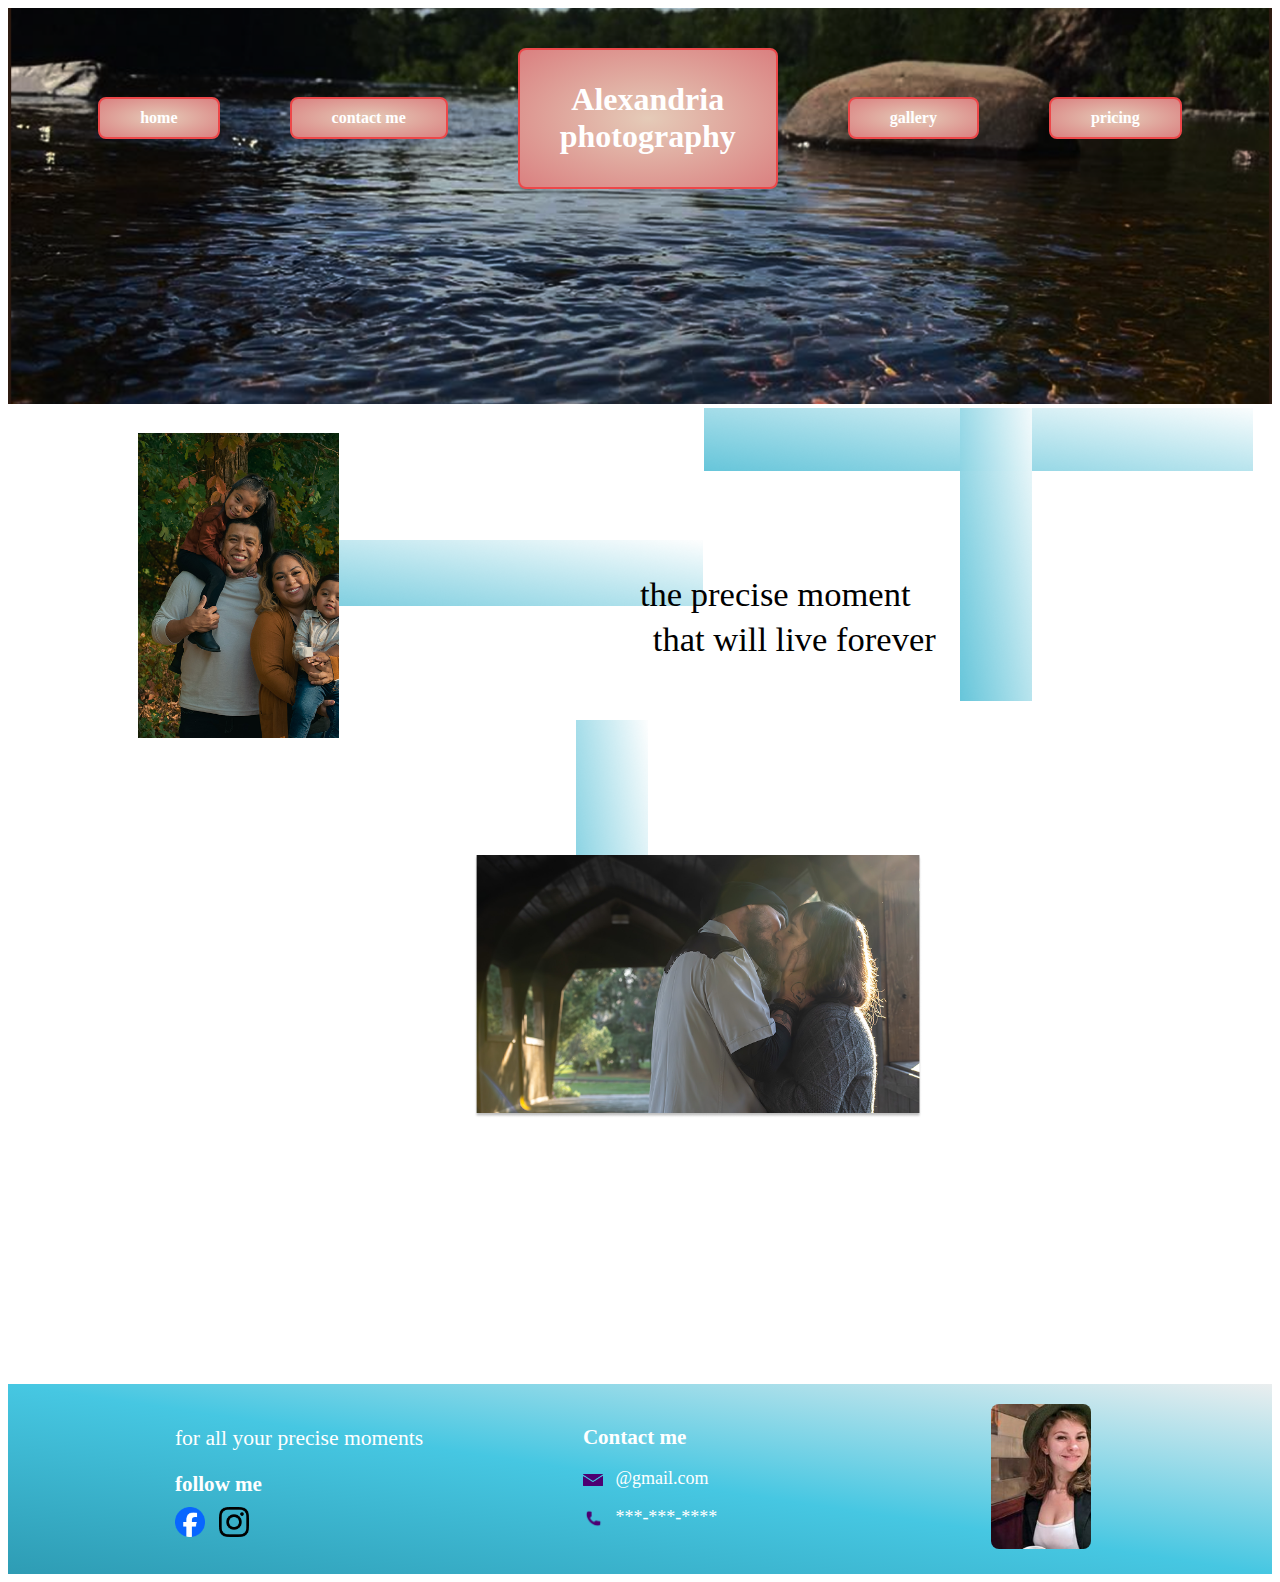
<file: index.html>
<!DOCTYPE html>
<!--
    Author: melanie fischer
-->
<html lang="en">
<head>
    <meta charset="UTF-8">
    <meta name="viewport" content="width=device-width, initial-scale=1.0">
    <link rel="stylesheet" href="css/style.css">
    <link rel="stylesheet" href="css/index.css">
    <title>mainManu</title>
</head>

<body>
    <header>
        <div id="container">
      
        <nav>
            <a href="index.html">home</a>
            <a href="contact.html">contact me</a>
            <a href="index.html" id="mainManu"><h1>Alexandria <br>photography</h1></a>
            <a href="gallery.html">gallery</a>
            <a href="pricing.html">pricing</a>
    
        </nav>
        </div>
    </header>
    <main>
        <div id="mainpoint">
            <img src="images/family.png" alt="family">
            <img src="images/sideways.png" alt="sideways1">
          
          <p id="mainpointtext">the precise moment <p><br>
          <p id="mainpointtext2">that will live forever</p><br>
          <img src="images/ardy.png" alt="ardy">
         <img src="images/up.png" alt="up">

         <img src="images/sideways.png" alt="sideways2">
         <img src="images/up.png" alt="up2">
         
        </div>
    </main>

    <footer class="footer">
        <div class="footer-content">
          <!-- Left -->
          <div class="footer-left">
            <p class="slogan">for all your precise moments</p>
            <h3>follow me</h3>
            <div class="social-icons">
              <a href="#"><img src="images/facebook.png" alt="Facebook"></a>
              <a href="#"><img src="images/IG.png" alt="Instagram"></a>
            </div>
          </div>
      
          <!-- Middle -->
          <div class="footer-middle">
            <h3>Contact me</h3>
            <p><img src="images/email.png" alt="Mail" class="icon"> @gmail.com</p>
            <p><img src="images/phone.png" alt="Phone" class="icon"> ***-***-****</p>
          </div>
      
          <!-- Right -->
          <div class="footer-right">
            <img src="images/theGirlHerself.png" alt="Profile Picture" class="profile-pic">
          </div>
        </div>
      </footer>

</body>
</html>
</file>
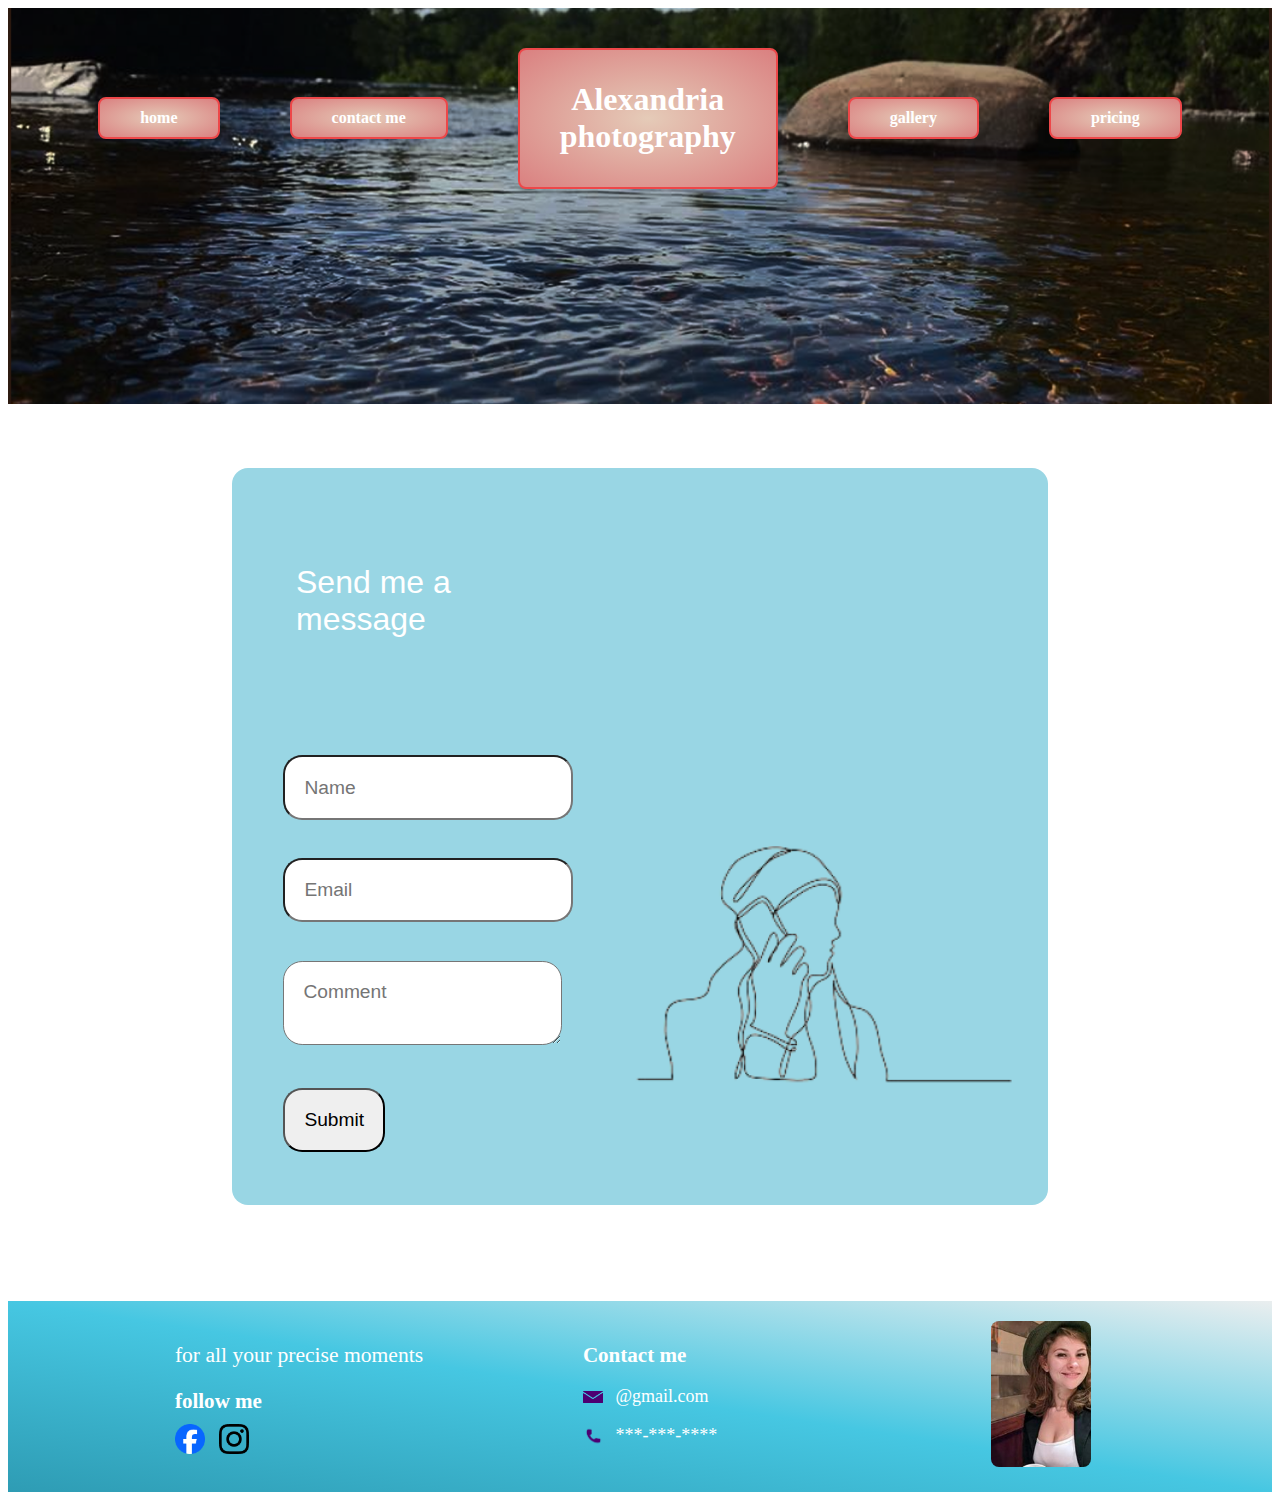
<file: contact.html>
<!DOCTYPE html>
<!--
    Author: melanie fischer
-->
<html lang="en">
<head>
    <meta charset="UTF-8">
    <meta name="viewport" content="width=device-width, initial-scale=1.0">
    <link rel="stylesheet" href="css/style.css">
    <link rel="stylesheet" href="css/conact.css">
    <title>mainManu</title>
</head>

<body>
    <header>
        <div id="container">
      
        <nav>
            <a href="index.html">home</a>
            <a href="contact.html">contact me</a>
            <a href="index.html" id="mainManu"><h1>Alexandria <br>photography</h1></a>
            <a href="gallery.html">gallery</a>
            <a href="pricing.html">pricing</a>
    
        </nav>
        </div>
    </header>
    
    <main>
      <!--replace to alexes emails-->
  <form action="mailto:mjfischer2@madisoncollege.edu" method="post" enctype="text/plain">
    <p id="massage">Send me a message</p>
    <div class="form-container">
      <div class="form-fields">
        <label for="name"></label>
        <input class="box" type="text" id="name" name="name" placeholder="Name"><br>

        <label for="email"></label>
        <input class="box" type="email" id="email" name="email" placeholder="Email"><br>

        <label for="commant"></label>
        <textarea class="box" id="commant" name="commant" placeholder="Comment"></textarea><br>
        <input class="box" type="submit" value="Submit">
      </div>

      <div class="form-image">
        <img src="images/guy-with-blueBG.png" alt="guyonPhone">
      </div>
    </div>
  </form>
</main>

    <footer class="footer">
        <div class="footer-content">
          <!-- Left -->
          <div class="footer-left">
            <p class="slogan">for all your precise moments</p>
            <h3>follow me</h3>
            <div class="social-icons">
              <a href="#"><img src="images/facebook.png" alt="Facebook"></a>
              <a href="#"><img src="images/IG.png" alt="Instagram"></a>
            </div>
          </div>
      
          <!-- Middle -->
          <div class="footer-middle">
            <h3>Contact me</h3>
            <p><img src="images/email.png" alt="Mail" class="icon"> @gmail.com</p>
            <p><img src="images/phone.png" alt="Phone" class="icon"> ***-***-****</p>
          </div>
      
          <!-- Right -->
          <div class="footer-right">
            <img src="images/theGirlHerself.png" alt="Profile Picture" class="profile-pic">
          </div>
        </div>
      </footer>
</body>
</html>
</file>
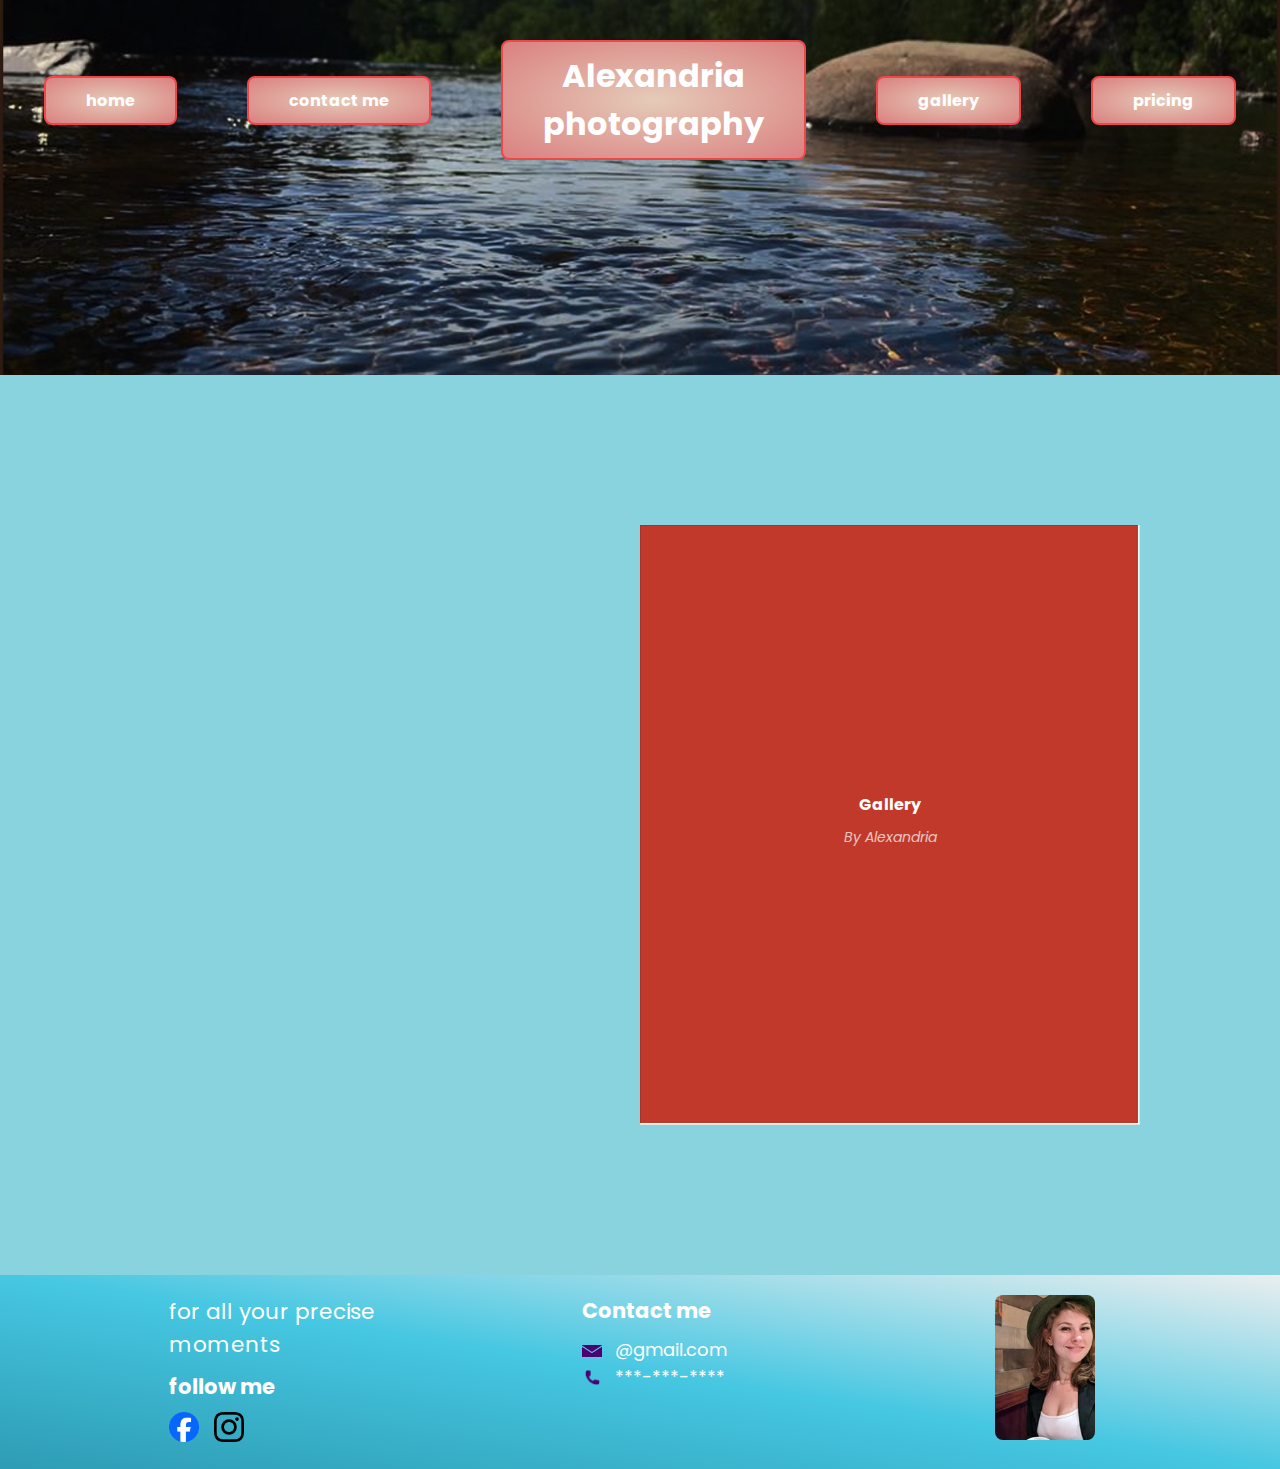
<file: gallery.html>
<!DOCTYPE html>
<!--
    Author: melanie fischer
-->
<html lang="en">
<head>
    <meta charset="UTF-8">
    <meta name="viewport" content="width=device-width, initial-scale=1.0">
    <link rel="stylesheet" href="css/style.css">
    <link rel="stylesheet" href="css/gallery.css">
    <title>mainManu</title>
</head>

<body>
    <header>
        <div id="container">
      
        <nav>
            <a href="index.html">home</a>
            <a href="contact.html">contact me</a>
            <a href="index.html" id="mainManu"><h1>Alexandria <br>photography</h1></a>
            <a href="gallery.html">gallery</a>
            <a href="pricing.html">pricing</a>
    
        </nav>
        </div>
    </header>
    <main>
      <script src="js/jquery.js"></script>
      <script src="js/turn.js"></script>
      <div class="flipbook">
        <div class="hard">Gallery <small>By Alexandria</small></div>
        <div class="hard"></div>
        <div>
          <small>some of my favorite moments</small>
        </div>
        <div>
          <p>HI</p> <!--for commants -->
          <small>Words from folder</small>
        </div>
        <div>
          <img src="G-images/folder.png" alt="2" > <!--for image -->
          <small>Words from sam</small>
        </div>
        <div>
          <p>HI</p> <!--for commants -->
          <small>Words from ali</small>
        </div>
        <div>
          <img src="G-images/folder.png" alt="4" > <!--for image -->
          <small>Words from mel</small>
        </div>
        <div>
          <p>HI</p> <!--for commants -->
          <small>Words from sal</small>
        </div>
        <div>
          <img src="G-images/folder.png" alt="6" > <!--for image -->
          <small>Words from eli</small>
        </div>
        <div class="hard"></div>
        <div class="hard">web page design <small>by melanie fischer</small></div>
        </div>
        <script>
          $(".flipbook").turn()
        </script>
    </main>
    <footer class="footer">
        <div class="footer-content">
          <!-- Left -->
          <div class="footer-left">
            <p class="slogan">for all your precise moments</p>
            <h3>follow me</h3>
            <div class="social-icons">
              <a href="#"><img src="images/facebook.png" alt="Facebook"></a>
              <a href="#"><img src="images/IG.png" alt="Instagram"></a>
            </div>
          </div>
      
          <!-- Middle -->
          <div class="footer-middle">
            <h3>Contact me</h3>
            <p><img src="images/email.png" alt="Mail" class="icon"> @gmail.com</p>
            <p><img src="images/phone.png" alt="Phone" class="icon"> ***-***-****</p>
          </div>
      
          <!-- Right -->
          <div class="footer-right">
            <img src="images/theGirlHerself.png" alt="Profile Picture" class="profile-pic">
          </div>
        </div>
      </footer>
</body>
</html>
</file>
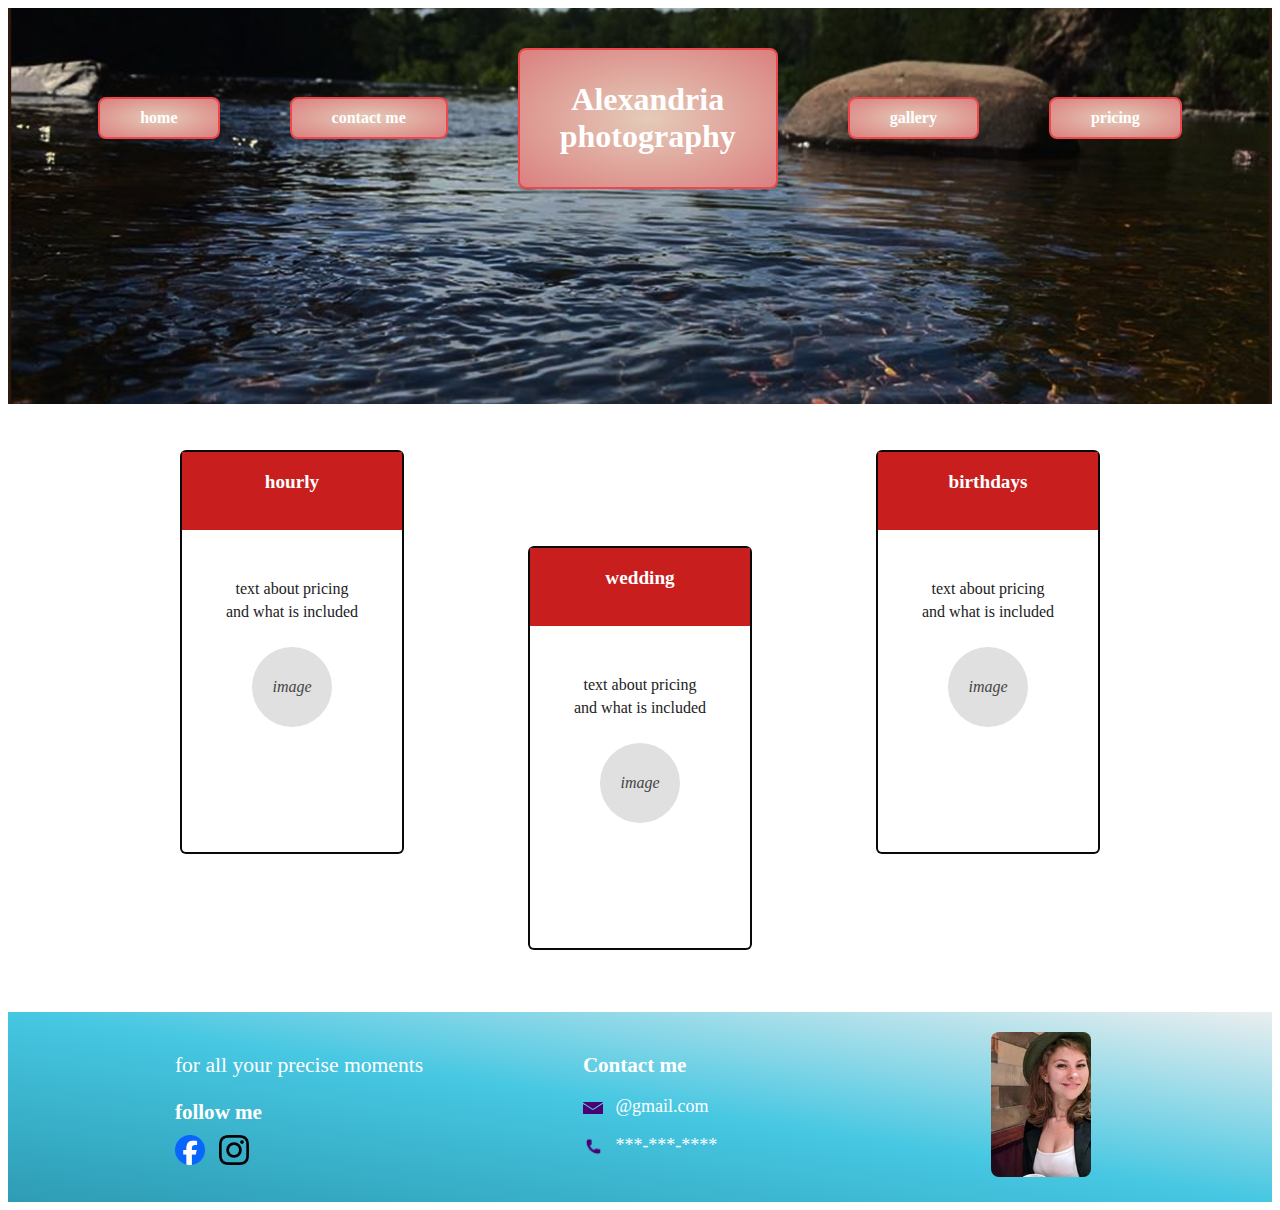
<file: pricing.html>
<!DOCTYPE html>
<!--
    Author: melanie fischer
-->
<html lang="en">
<head>
    <meta charset="UTF-8">
    <meta name="viewport" content="width=device-width, initial-scale=1.0">
    <link rel="stylesheet" href="css/style.css">
    <link rel="stylesheet" href="css/pricing.css">
    <title>mainManu</title>
</head>

<body>
    <header>
        <div id="container">
      
        <nav>
            <a href="index.html">home</a>
            <a href="contact.html">contact me</a>
            <a href="index.html" id="mainManu"><h1>Alexandria <br>photography</h1></a>
            <a href="gallery.html">gallery</a>
            <a href="pricing.html">pricing</a>
    
        </nav>
        </div>
    </header>
    <main>
  <section id="up" class="pricing-cards">
    <div class="card">
      <div class="card-header">hourly</div>
      <div class="card-body">
        <p>text about pricing<br>and what is included</p>
        <div class="image-placeholder">image</div>
      </div>
    </div>

    <div id="dowm" class="card">
      <div class="card-header">wedding</div>
      <div class="card-body">
        <p>text about pricing<br>and what is included</p>
        <div class="image-placeholder">image</div>
      </div>
    </div>

    <div id="up" class="card">
      <div class="card-header">birthdays</div>
      <div class="card-body">
        <p>text about pricing<br>and what is included</p>
        <div class="image-placeholder">image</div>
      </div>
    </div>
  </section>
</main>

    <footer class="footer">
        <div class="footer-content">
          <!-- Left -->
          <div class="footer-left">
            <p class="slogan">for all your precise moments</p>
            <h3>follow me</h3>
            <div class="social-icons">
              <a href="#"><img src="images/facebook.png" alt="Facebook"></a>
              <a href="#"><img src="images/IG.png" alt="Instagram"></a>
            </div>
          </div>
      
          <!-- Middle -->
          <div class="footer-middle">
            <h3>Contact me</h3>
            <p><img src="images/email.png" alt="Mail" class="icon"> @gmail.com</p>
            <p><img src="images/phone.png" alt="Phone" class="icon"> ***-***-****</p>
          </div>
      
          <!-- Right -->
          <div class="footer-right">
            <img src="images/theGirlHerself.png" alt="Profile Picture" class="profile-pic">
          </div>
        </div>
      </footer>
</body>
</html>
</file>
<file: css/style.css>
header {
        background-image: url(../images/main.png);
    background-color: #2E1B11;
    background-repeat: no-repeat;   /* ✅ stop repeating */
    background-size: cover;         /* ✅ make it fill the header area */
    background-position: center;
    color: #FFFFFF;
    text-align: center;
    padding-top: 5px;
    padding-bottom: 180px;   

    height: 100%;
}

nav {
    display: inline-flex;

    justify-content: space-around;
    align-items: center;
}

nav a {
    padding-top: 10px;
    text-decoration: none;
    color: white;
    font-weight: bold;
    padding: 10px 40px; /* Smaller padding for links */
    border: 2px solid #ED4749;
    border-radius: 8px;
    background-image: radial-gradient(#E5CBB8, #DA8080);
    margin: 35px;
    text-align: center;
}

h1[id="mainManu"] {
    padding: 20px 40px; /* Larger padding for the h1 box */
    border: 4px solid #ED4749; /* Thicker border for the h1 box */
    border-radius: 12px; /* Slightly more rounded corners */
    background-image: radial-gradient(#E5CBB8, #DA8080);
    margin: 5px;
    font-size: 1.8em; /* Larger font size for the h1 text */
}

  .footer {
    background-image: linear-gradient(to top right, #2E9CB4, #46C7E2,#EAEEEF);
    padding: 20px;
  color: white;
  font-family: Georgia, serif;
}

.footer-content {
  display: flex;
  justify-content: space-between;
  align-items: flex-start;
  flex-wrap: wrap; /* responsive for smaller screens */
}

.footer-left, .footer-middle, .footer-right {
  flex: 1;
  margin-left: 12%;
  font-size: large;
}

.footer-left .slogan {
  font-size: 1.2em;
  margin-bottom: 10px;
}

.footer-left h3,
.footer-middle h3 {
  margin-bottom: 10px;
}

.social-icons img {
  width: 30px;
  margin-right: 10px;
}

.footer-middle .icon {
  width: 20px;
  margin-right: 8px;
  vertical-align: middle;
}

.profile-pic {
  width: 100px;
  border-radius: 8px;
  object-fit: cover;
}
</file>
<file: css/index.css>
div[id="mainpoint"] {
    margin: auto;
    padding: 2% 10%; /* Larger padding for the h1 box */
    border: 4px solid #ffffff; /* Thicker border for the h1 box */
   
    font-size: 1.8em; /* Larger font size for the h1 text */
    height: 32em;

}
#mainpoint img {
    max-width: 100%;  /* scale down with the container */
    height: auto;     /* keep aspect ratio */
  }

  #mainpoint img[alt="family"] {
   position: static;
   width: 20%;
   z-index: 2;
  }
  
  #mainpoint img[alt="sideways1"] {
    position: absolute;
    top: 60%;
    left: 12%;
    
    z-index: -1;
  }

  #mainpoint p[id="mainpointtext"] {
   position: absolute;
   font-size: larger;
   top: 60%;
   left: 50%;
  }
  #mainpoint p[id="mainpointtext2"] {
    position: absolute;
    font-size: larger;
    top: 65%;
    left: 51%;
   }

  #mainpoint img[alt="ardy"] {
   left: 37%;
   position: absolute;
   top: 95%;
   width: 35%;
   z-index: 1;
  }

  #mainpoint img[alt="up"] {
    position: absolute;
   
    top: 80%;
    left: 45%;
    z-index: -1;
  }

  #mainpoint img[alt="up2"] {
    position: absolute;
   
    top: 40%;
    left: 75%;
    z-index: -1;
  }

  #mainpoint img[alt="sideways2"] {
    position: absolute;
    top: 45%;
    left: 55%;
    z-index: -1;
  }
</file>
<file: css/conact.css>
form {
    margin-left: 14em;
    margin-right: 14em;
    margin-top: 4em;
    margin-bottom: 6em;
    padding: 2em;
    border-radius: 1em;
    
    background-color: #99d6e4;
}

p[id="massage"] {
   
    font-size: 2em;
    margin-right: 14em;
    margin-top: 1em;
    margin-bottom: 2em;
    padding: 1em;
    border-radius: 1em;
    font-family: 'PoetsenOne', sans-serif;
    color: white;
    
}

input[class="box"], textarea[class="box"]{

border-radius: 1em;
margin: 1em;
padding: 1em;
font-size: 1.2em;
font-family: 'PoetsenOne', sans-serif;
color: black;
}

/* Image tinted to same color */
img[alt="guyonPhone"] {
   float: left;
  padding: 20px;
  width: 50%;

}
 .form-container {
  display: flex;
  align-items: center;
  justify-content: space-between;
  gap: 1em; /* small gap between form and image */
}

.form-fields {
  flex: 1;
}

.form-image img {
  width: 450px;   /* larger image */
  height: auto;
  border-radius: 1em;
  margin-left: 0; /* move closer to form */
  transform: translateX(-40px); /* shifts image slightly left */
}
</file>
<file: css/gallery.css>
@import url('https://fonts.googleapis.com/css2?family=Poppins:ital,wght@0,100;0,200;0,300;0,400;0,500;0,600;0,700;0,800;0,900;1,100;1,200;1,300;1,400;1,500;1,600;1,700;1,800;1,900&display=swap');

*{
    margin: 0;
    padding: 0;
    box-sizing: border-box;
	font-family: "Poppins", sans-serif;
}

main {
    display: grid;
    place-content: center;
    height: 100vh;
    width: 100vw;
	overflow: hidden;
	background: #89d3df;
}

.flipbook {
    width: 1000px;
    height: 600px;
}

.flipbook .hard {
    background: #c0392b !important;
    color: #fff;
    font-weight: bold;
    border: none; 
}

.flipbook .hard small{
	font-style: italic;
	font-weight: lighter;
	opacity: 0.7;
	font-size: 14px;
}

.flipbook .page {
    background: white;
	display: flex;
	flex-direction: column;
	justify-content: center;
	align-items: center;
    gap: 10px;
    border: 1px solid rgba(0, 0, 0, 0.11);
}

.page img{
	width: 70%;
	object-fit: cover;
	margin: auto;
}

.flipbook .page small{
	font-size: 14px;
    margin-bottom: 10px;
}
</file>
<file: css/pricing.css>
/* Pricing Section */
.pricing-cards {
  display: flex;
  justify-content: center;
  align-items: flex-start;
  gap: 8em;              /* ⬅️ increased from 2em to 4em for more space */
  flex-wrap: wrap;
  margin-top: 3em;
  margin-bottom: 4em;
}

.card {
  width: 220px;
  height: 400px;
  background-color: #fff;
  border-radius: 4px;
  box-shadow: 0 0 0 2px #090909;
  text-align: center;
  transition: 0.3s ease;
}

.card:hover {
  box-shadow: 2px 2px 4px 4px  #410e74; /* purple border highlight */
}

.card-header {
  background-color: #c81e1e; /* red header */
  height: 40px;
  color: white;
  font-weight: bold;
  padding: 1em;
  font-size: 1.2em;
  text-transform: lowercase;
}

.card-body {
   flex: 1;                    /* fills remaining height */
  padding: 2em 1em;           /* ⬅️ extra padding for space */
  display: flex;
  flex-direction: column;
  justify-content: space-between; /* evenly spaces content */
}

.card-body p {
  margin-bottom: 1.5em;
  color: #222;
  line-height: 1.4;
}

.image-placeholder {
  width: 80px;
  height: 80px;
  margin: 0 auto;
  background-color: #e0e0e0;
  border-radius: 50%;
  display: flex;
  align-items: center;
  justify-content: center;
  font-style: italic;
  color: #444;
}

div[id="dowm"]{
    margin-top: 6em;
}

div[id="up"]{
    margin-bottom: 3em;
}
</file>
